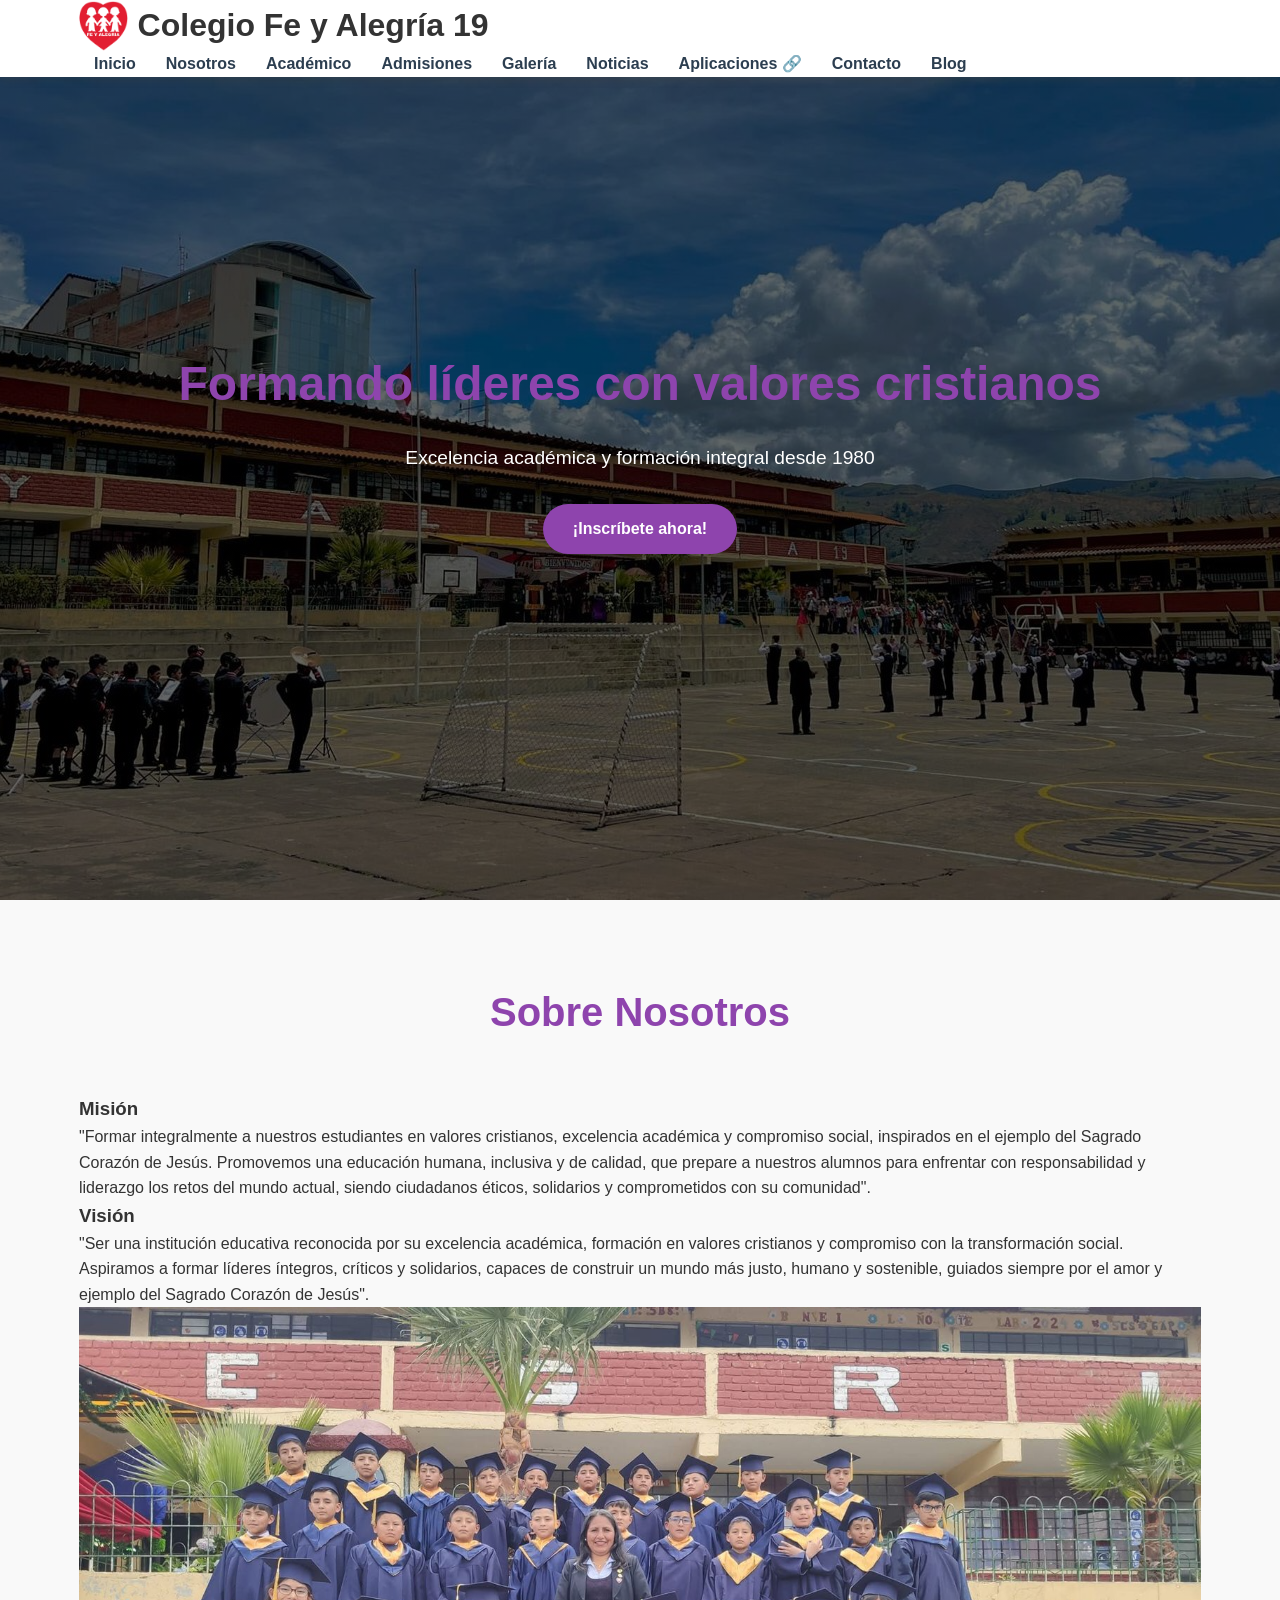
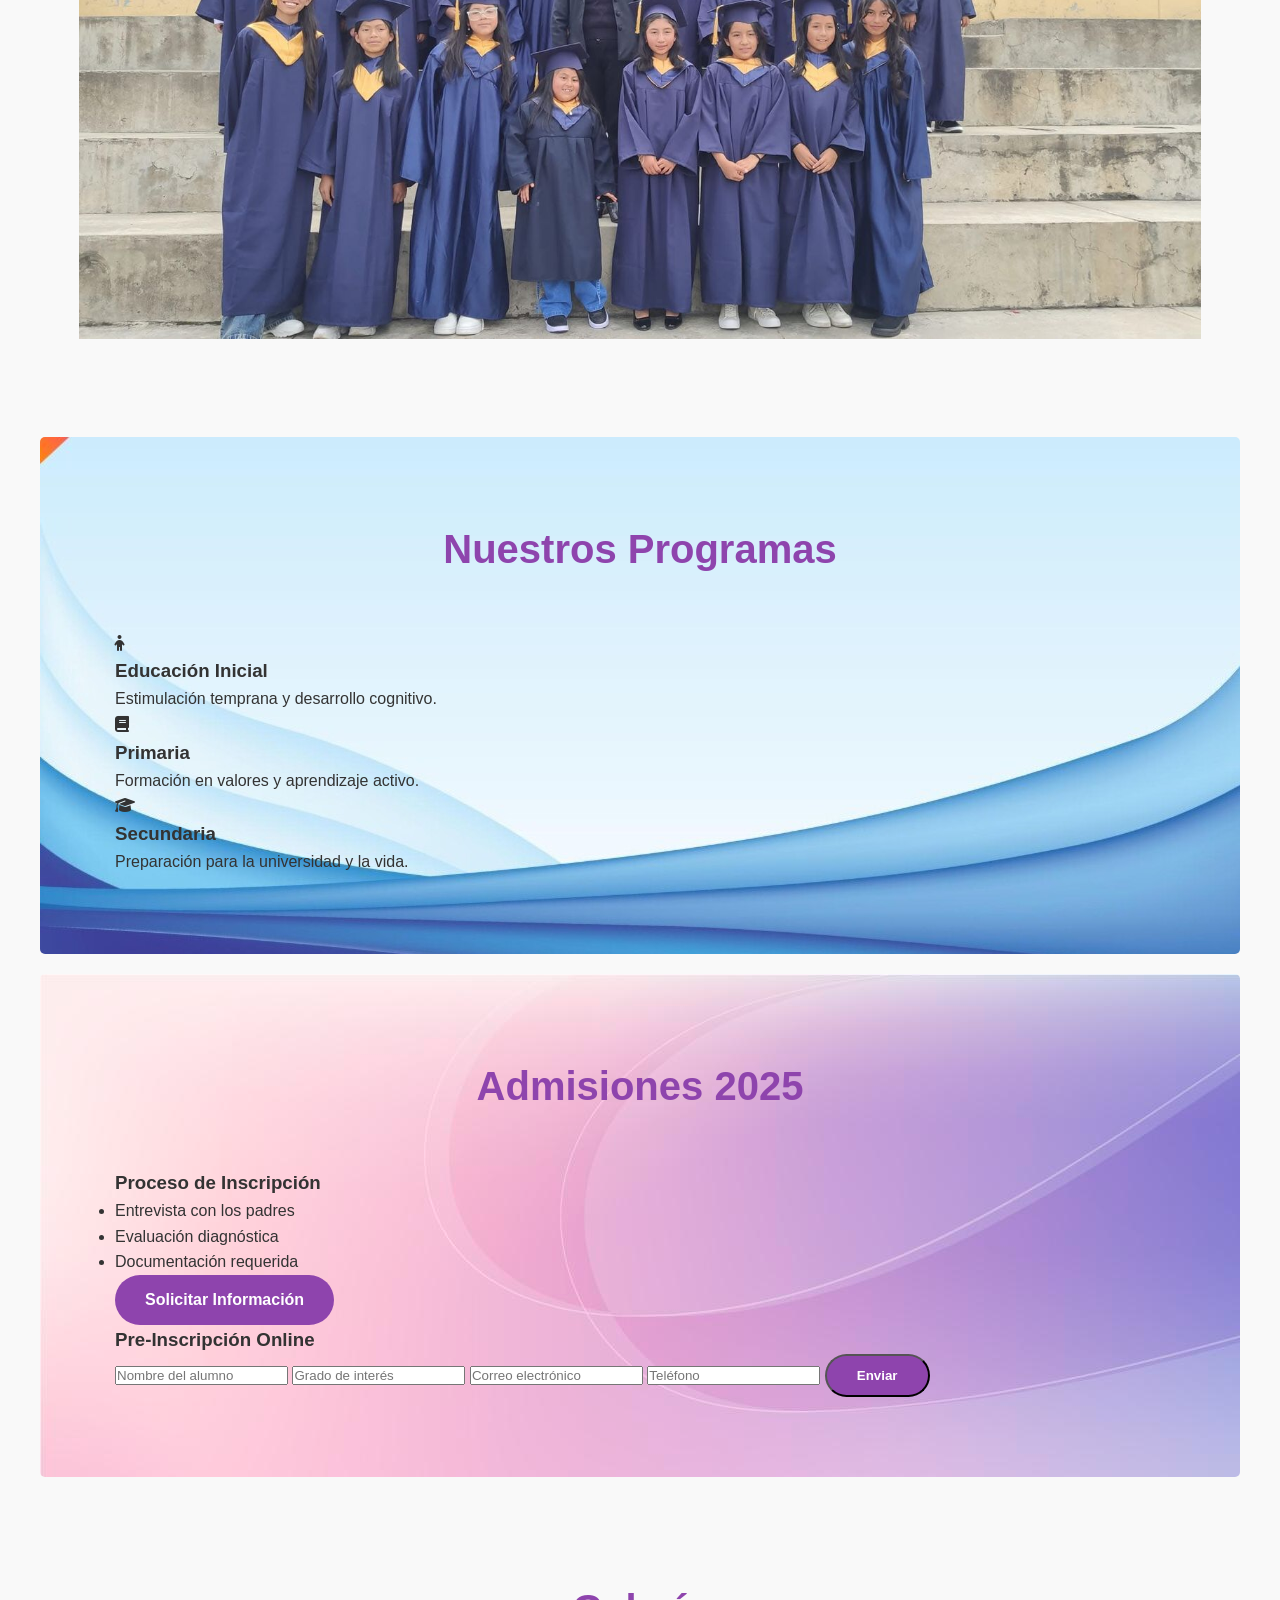
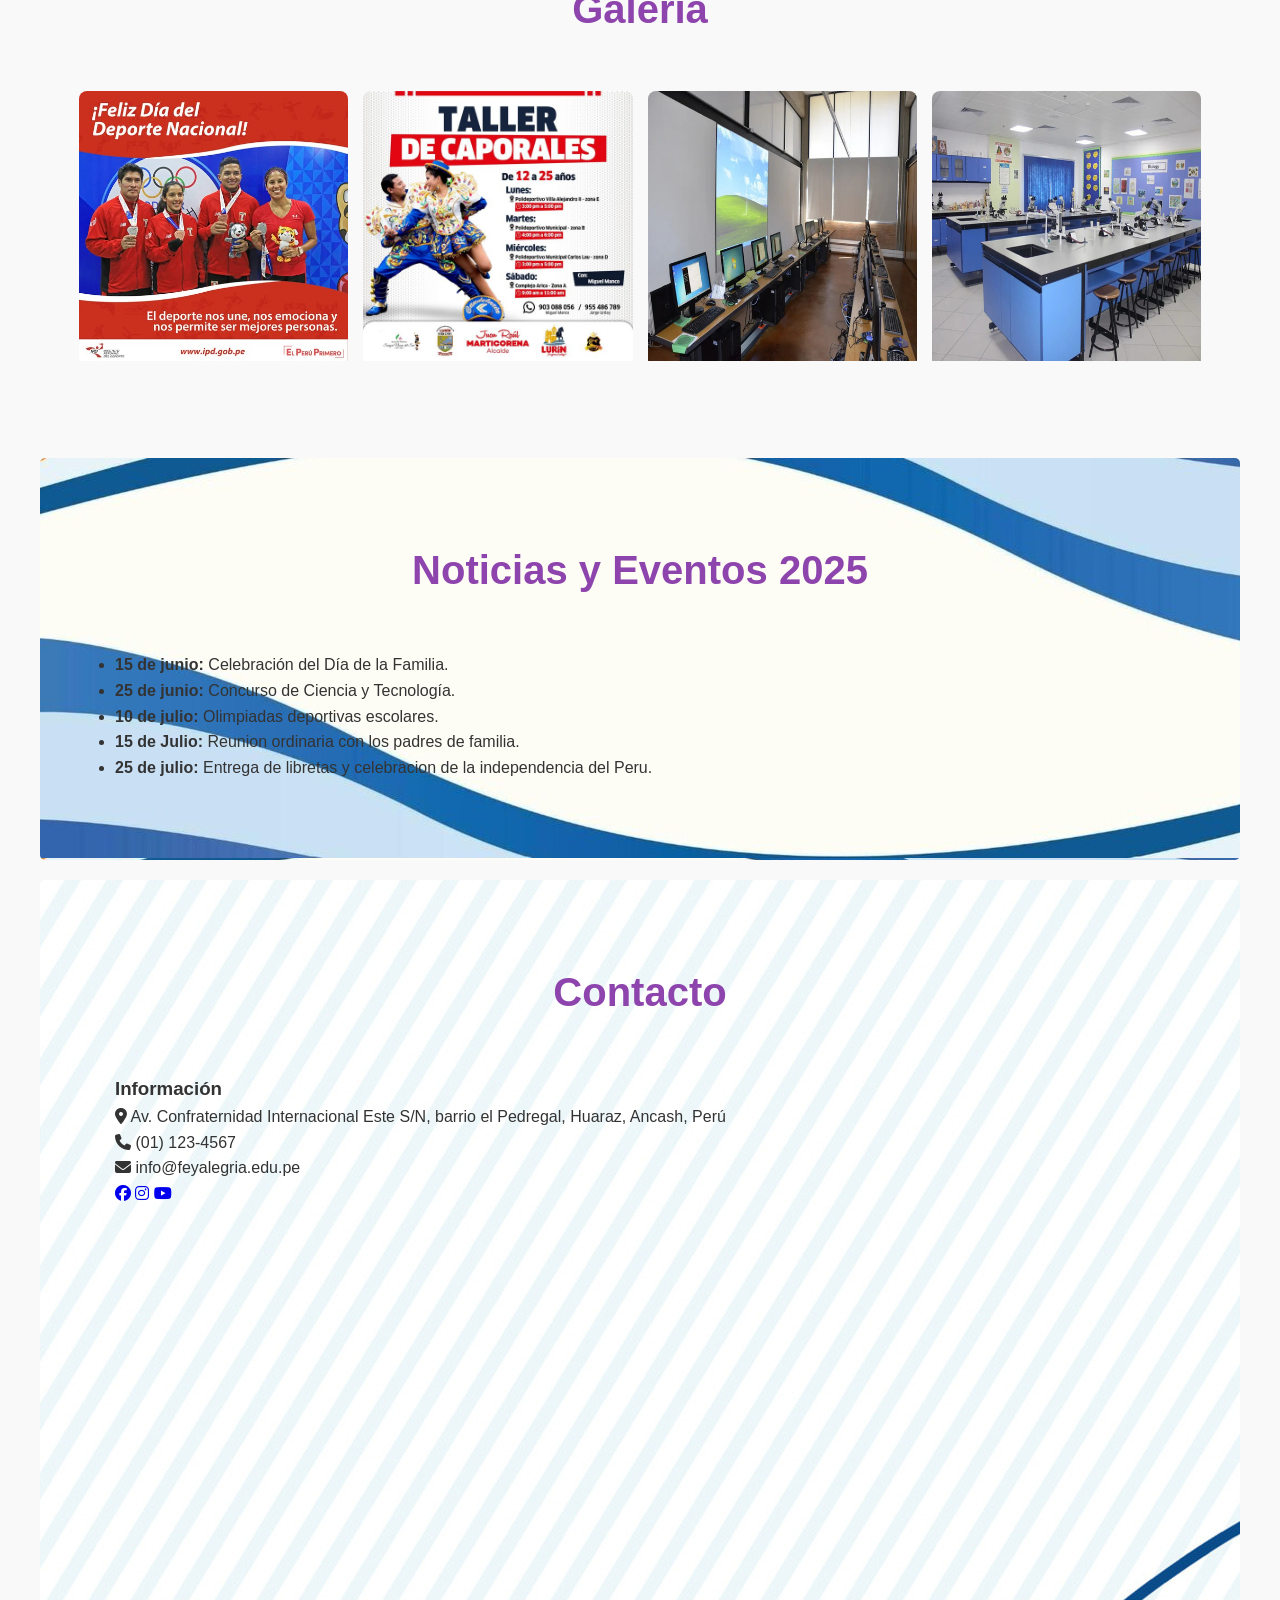
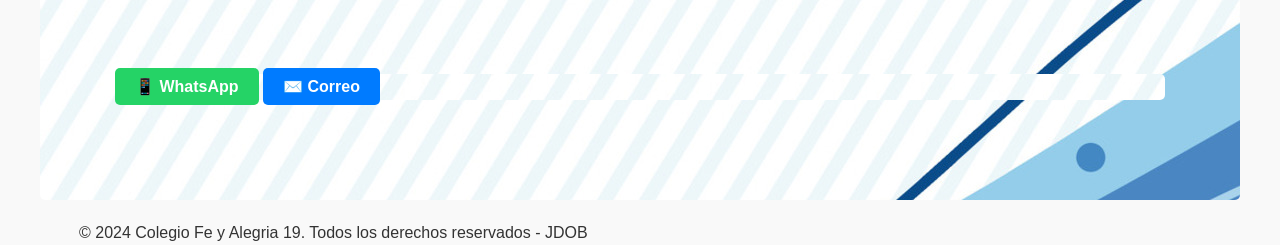
<file: index.html>
<!DOCTYPE html>
<html lang="es">
<head>
    <meta charset="UTF-8">
    <meta name="viewport" content="width=device-width, initial-scale=1.0">
    <title>Colegio Fe y Alegria | Educación de Excelencia</title>
    <link rel="stylesheet" href="styles.css">
    <link rel="stylesheet" href="https://cdnjs.cloudflare.com/ajax/libs/font-awesome/6.4.0/css/all.min.css">
</head>
<body>
    <!-- Header con logo y menú -->
        <header>
            <div class="container">
            <div class="logo">
                <img src="img/logo.png" alt="Logo Colegio Fe y Alegria 19">
                <h1>Colegio Fe y Alegría 19</h1>
            </div>
            <nav class="menu-principal">
                <ul>
                <li><a href="#inicio">Inicio</a></li>
                <li><a href="#nosotros">Nosotros</a></li>
                <li><a href="#academico">Académico</a></li>
                <li><a href="#admisiones">Admisiones</a></li>
                <li><a href="#galeria">Galería</a></li>
                <li><a href="#noticias">Noticias</a></li>
                <li><a href="apps/aplicaciones.html">Aplicaciones 🔗</a></li>
                <li><a href="#contacto">Contacto</a></li>
                <li><a href="blog/index.html" >Blog</a></li>
                </ul>
            </nav>
            <button class="menu-toggle"><i class="fas fa-bars"></i></button>
            </div>
        </header>
    <!-- REFERENCIAR A OTRA PAGINA INDEX DE APLICACIONES -->

    <!-- Sección Hero (Portada) -->
    <section id="inicio" class="hero">
        <div class="container">
            <h2>Formando líderes con valores cristianos</h2>
            <p>Excelencia académica y formación integral desde 1980</p>
            <a href="#admisiones" class="btn">¡Inscríbete ahora!</a>
        </div>
    </section>

    <!-- Sección Nosotros -->
    <section id="nosotros" class="about">
        <div class="container">
            <h2>Sobre Nosotros</h2>
            <div class="about-content">
                <div class="about-text">
                    <h3>Misión</h3>
                    <p>"Formar integralmente a nuestros estudiantes en valores cristianos, 
                        excelencia académica y compromiso social, inspirados en el ejemplo 
                        del Sagrado Corazón de Jesús. Promovemos una educación humana, 
                        inclusiva y de calidad, que prepare a nuestros alumnos para enfrentar 
                        con responsabilidad y liderazgo los retos del mundo actual, 
                        siendo ciudadanos éticos, solidarios y comprometidos con su comunidad".</p>
                    <h3>Visión</h3>
                    <p>"Ser una institución educativa reconocida por su excelencia académica, 
                        formación en valores cristianos y compromiso con la transformación social. 
                        Aspiramos a formar líderes íntegros, críticos y solidarios, 
                        capaces de construir un mundo más justo, humano y sostenible,
                        guiados siempre por el amor y ejemplo del Sagrado Corazón de Jesús".</p>
                </div>
                <div class="about-image">
                    <img src="img/Estudiantes.jpg" alt="Estudiantes del colegio">
                </div>
            </div>
        </div>
    </section>

    <!-- Sección Académica -->
    <section id="academico" class="academico">
        <div class="container">
            <h2>Nuestros Programas</h2>
            <div class="programas">
                <div class="programa">
                    <i class="fas fa-child"></i>
                    <h3>Educación Inicial</h3>
                    <p>Estimulación temprana y desarrollo cognitivo.</p>
                </div>
                <div class="programa">
                    <i class="fas fa-book"></i>
                    <h3>Primaria</h3>
                    <p>Formación en valores y aprendizaje activo.</p>
                </div>
                <div class="programa">
                    <i class="fas fa-graduation-cap"></i>
                    <h3>Secundaria</h3>
                    <p>Preparación para la universidad y la vida.</p>
                </div>
            </div>
        </div>
    </section>

    <!-- Sección Admisiones -->
    <section id="admisiones" class="admisiones">
        <div class="container">
            <h2>Admisiones 2025</h2>
            <div class="admisiones-content">
                <div class="admisiones-info">
                    <h3>Proceso de Inscripción</h3>
                    <ul>
                        <li>Entrevista con los padres</li>
                        <li>Evaluación diagnóstica</li>
                        <li>Documentación requerida</li>
                    </ul>
                    <a href="#contacto" class="btn">Solicitar Información</a>
                </div>
                <div class="admisiones-form">
                    <h3>Pre-Inscripción Online</h3>
                    <form>
                        <input type="text" placeholder="Nombre del alumno" required>
                        <input type="text" placeholder="Grado de interés" required>
                        <input type="email" placeholder="Correo electrónico" required>
                        <input type="tel" placeholder="Teléfono" required>
                        <button type="submit" class="btn">Enviar</button>
                    </form>
                </div>
            </div>
        </div>
    </section>

    
    <!-- Sección de Galeria -->
    <section id="galeria" class="gallery">
        <div class="container">
            <h2>Galería</h2>
            <div class="gallery-grid">
                <div class="gallery-item">
                    <img src="img/gallery/deporte.jpg" alt="Actividad escolar">
                    <div class="overlay">Día del Deporte</div>
                </div>
                <div class="gallery-item">
                    <img src="img/gallery/danzas.jpg" alt="Clases">
                    <div class="overlay">Taller de danzas</div>
                </div>
                <div class="gallery-item">
                    <img src="img/gallery/computo.jpg" alt="Clases">
                    <div class="overlay">Laboratorio de computo</div>
                </div>
                <div class="gallery-item">
                    <img src="img/gallery/laboratorio.jpg" alt="Clases">
                    <div class="overlay">Laboratorio de Ciencias</div>
                </div>
                <!-- Más imágenes -->
            </div>
        </div>
    </section>

    <!-- Seccion de noticias y comunicados -->
    <section id="noticias" class="noticias">
        <div class="container">
            <h2>Noticias y Eventos 2025</h2>
            <div class="noticias-content">
                <div class="noticias-info">
                    <ul>
                        <li><strong>15 de junio:</strong> Celebración del Día de la Familia.</li>
                        <li><strong>25 de junio:</strong> Concurso de Ciencia y Tecnología.</li>
                        <li><strong>10 de julio:</strong> Olimpiadas deportivas escolares.</li>
                        <li><strong>15 de Julio:</strong> Reunion ordinaria con los padres de familia.</li>
                        <li><strong>25 de julio:</strong> Entrega de libretas y celebracion de la independencia del Peru.</li>
                    </ul>
                </div>
            </div>  
        </div>
    </section>


    <!-- Sección Contacto -->
    <section id="contacto" class="contacto">
        <div class="container">
            <h2>Contacto</h2>
            <div class="contacto-content">
                <div class="contacto-info">
                    <h3>Información</h3>
                    <p><i class="fas fa-map-marker-alt"></i> Av. Confraternidad Internacional Este S/N, barrio el Pedregal, Huaraz, Ancash, Perú</p>
                    <p><i class="fas fa-phone"></i> (01) 123-4567</p>
                    <p><i class="fas fa-envelope"></i> info@feyalegria.edu.pe</p>
                    <div class="social">
                        <a href="#"><i class="fab fa-facebook"></i></a>
                        <a href="#"><i class="fab fa-instagram"></i></a>
                        <a href="#"><i class="fab fa-youtube"></i></a>
                    </div>
                </div>
                <div class="contacto-mapa">
                    <iframe src="https://www.google.com/maps/embed?pb=!1m14!1m8!1m3!1d3934.69928482522!2d-77.52368335952455!3d-9.534833745872572!3m2!1i1024!2i768!4f13.1!3m3!1m2!1s0x91a90d06bb21e1fb%3A0x2be9c3df65c2f62b!2sColegio%20Fe%20Y%20Alegr%C3%ADa%20N%C2%BA%2019!5e0!3m2!1ses-419!2spe!4v1748048053329!5m2!1ses-419!2spe" width="600" height="450" style="border:0;" allowfullscreen="" loading="lazy" referrerpolicy="no-referrer-when-downgrade"></iframe>
                    
                </div>

                <!-- boton de WhatsApp y correo -->
                <div class="contacto">
                    <a class="boton" href="https://wa.me/923795485" target="_blank">📱 WhatsApp</a>
                    <a class="boton email" href="mailto:correo@colegiosagrado.edu.pe">✉️ Correo</a>
                </div>
            </div>
        </div>
    </section>

    <!-- Footer -->
    <footer>
        <div class="container">
            <p>&copy; 2024 Colegio Fe y Alegria 19. Todos los derechos reservados - JDOB</p>
        </div>
    </footer>

    <!-- Scripts -->
    
    <script src="js/main.js"></script>
</body>
</html>
</file>
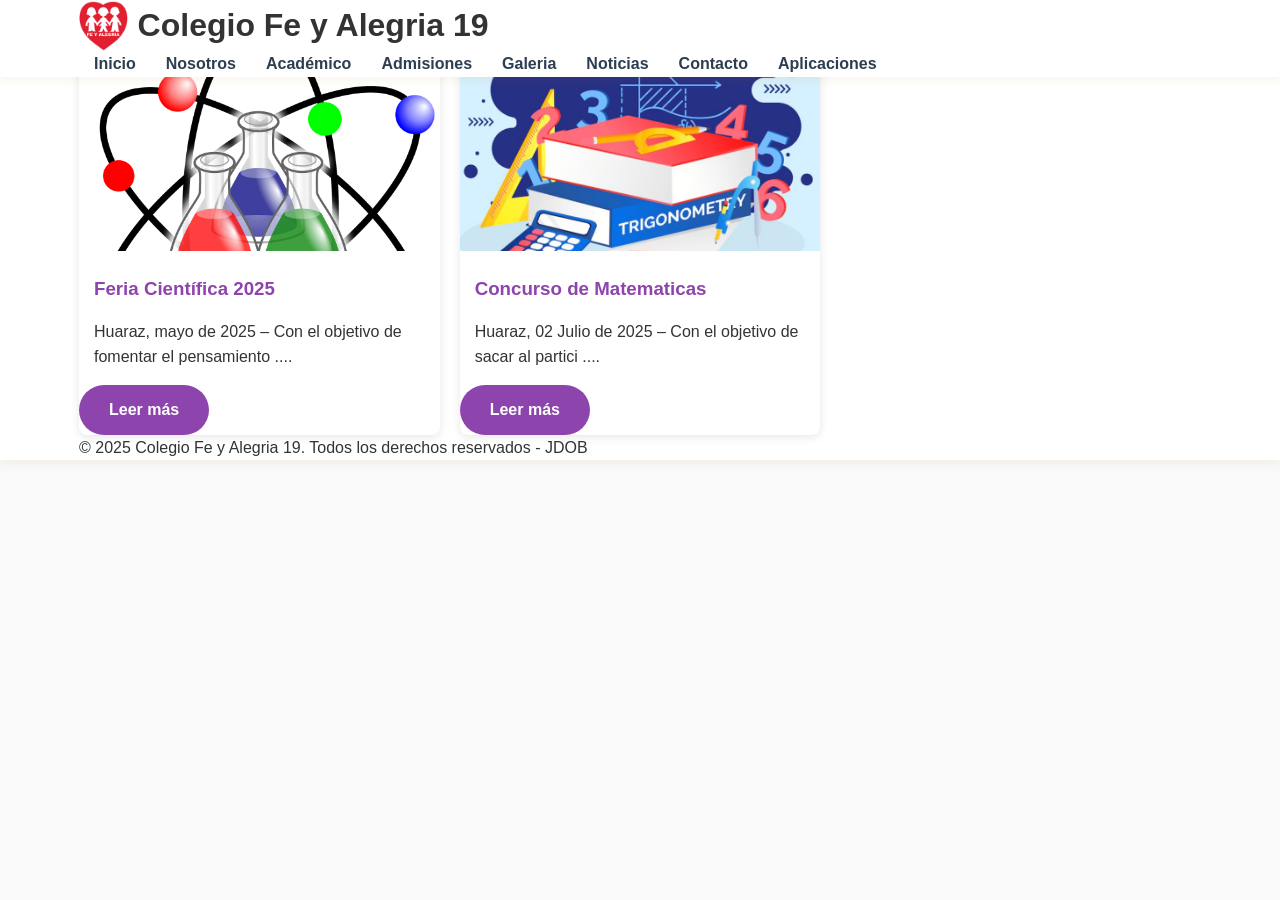
<file: blog/index.html>
<!DOCTYPE html>
<html lang="es">
<head>
    <meta charset="UTF-8">
    <meta name="viewport" content="width=device-width, initial-scale=1.0">
    <title>Colegio Fe y Alegria | Educación de Excelencia</title>
    <link rel="stylesheet" href="/styles.css">
    <link rel="stylesheet" href="https://cdnjs.cloudflare.com/ajax/libs/font-awesome/6.4.0/css/all.min.css">
</head>
<body>
    <header><!-- Igual que index.html -->
        <header>
            <div class="container">
                <div class="logo">
                    <img src="../img/logo.png" alt="Logo Colegio Fe y Alegria 19">
                    <h1>Colegio Fe y Alegria 19</h1>
                </div>
                <nav>
                    <ul>
                        <li><a href="/index.html">Inicio</a></li>
                        <li><a href="../index.html#nosotros">Nosotros</a></li>
                        <li><a href="../index.html#academico">Académico</a></li>
                        <li><a href="../index.html#admisiones">Admisiones</a></li>
                        <li><a href="../index.html#galeria">Galeria</a></li>
                        <li><a href="../index.html#noticias">Noticias</a></li>
                        <li><a href="../index.html#contacto">Contacto</a></li>
                        <li><a href="../apps/aplicaciones.html">Aplicaciones</a></li>
                    </ul>
                </nav>
                <button class="menu-toggle"><i class="fas fa-bars"></i></button>
            </div>
    </header>

    <main class="blog">
        <div class="container">
            <h1>Noticias y Eventos</h1>
            <div class="blog-grid">
                <article class="blog-post">
                    <img src="../img/news/ciencia.png" alt="Noticia 1">
                    <h3>Feria Científica 2025</h3>
                    <p>Huaraz, mayo de 2025 – Con el objetivo de fomentar el pensamiento ....
                    </p>
                    <a href="post.html" class="btn">Leer más</a>
                </article>
                <article class="blog-post">
                    <img src="../img/news/Matematica.jpg" alt="Noticia 2">
                    <h3>Concurso de Matematicas</h3>
                    <p>Huaraz, 02 Julio de 2025 – Con el objetivo de sacar al partici ....
                    </p>
                    <a href="Matematica.html" class="btn">Leer más</a>
                </article>
            
                <!-- Más artículos -->
            </div>
        </div>
    </main>

    <footer><!-- Igual que index.html -->
        <div class="container">
            <p>&copy; 2025 Colegio Fe y Alegria 19. Todos los derechos reservados - JDOB</p>
        </div>
    </footer>

    <script src="../js/main.js"></script>
</body>
</html>
</file>
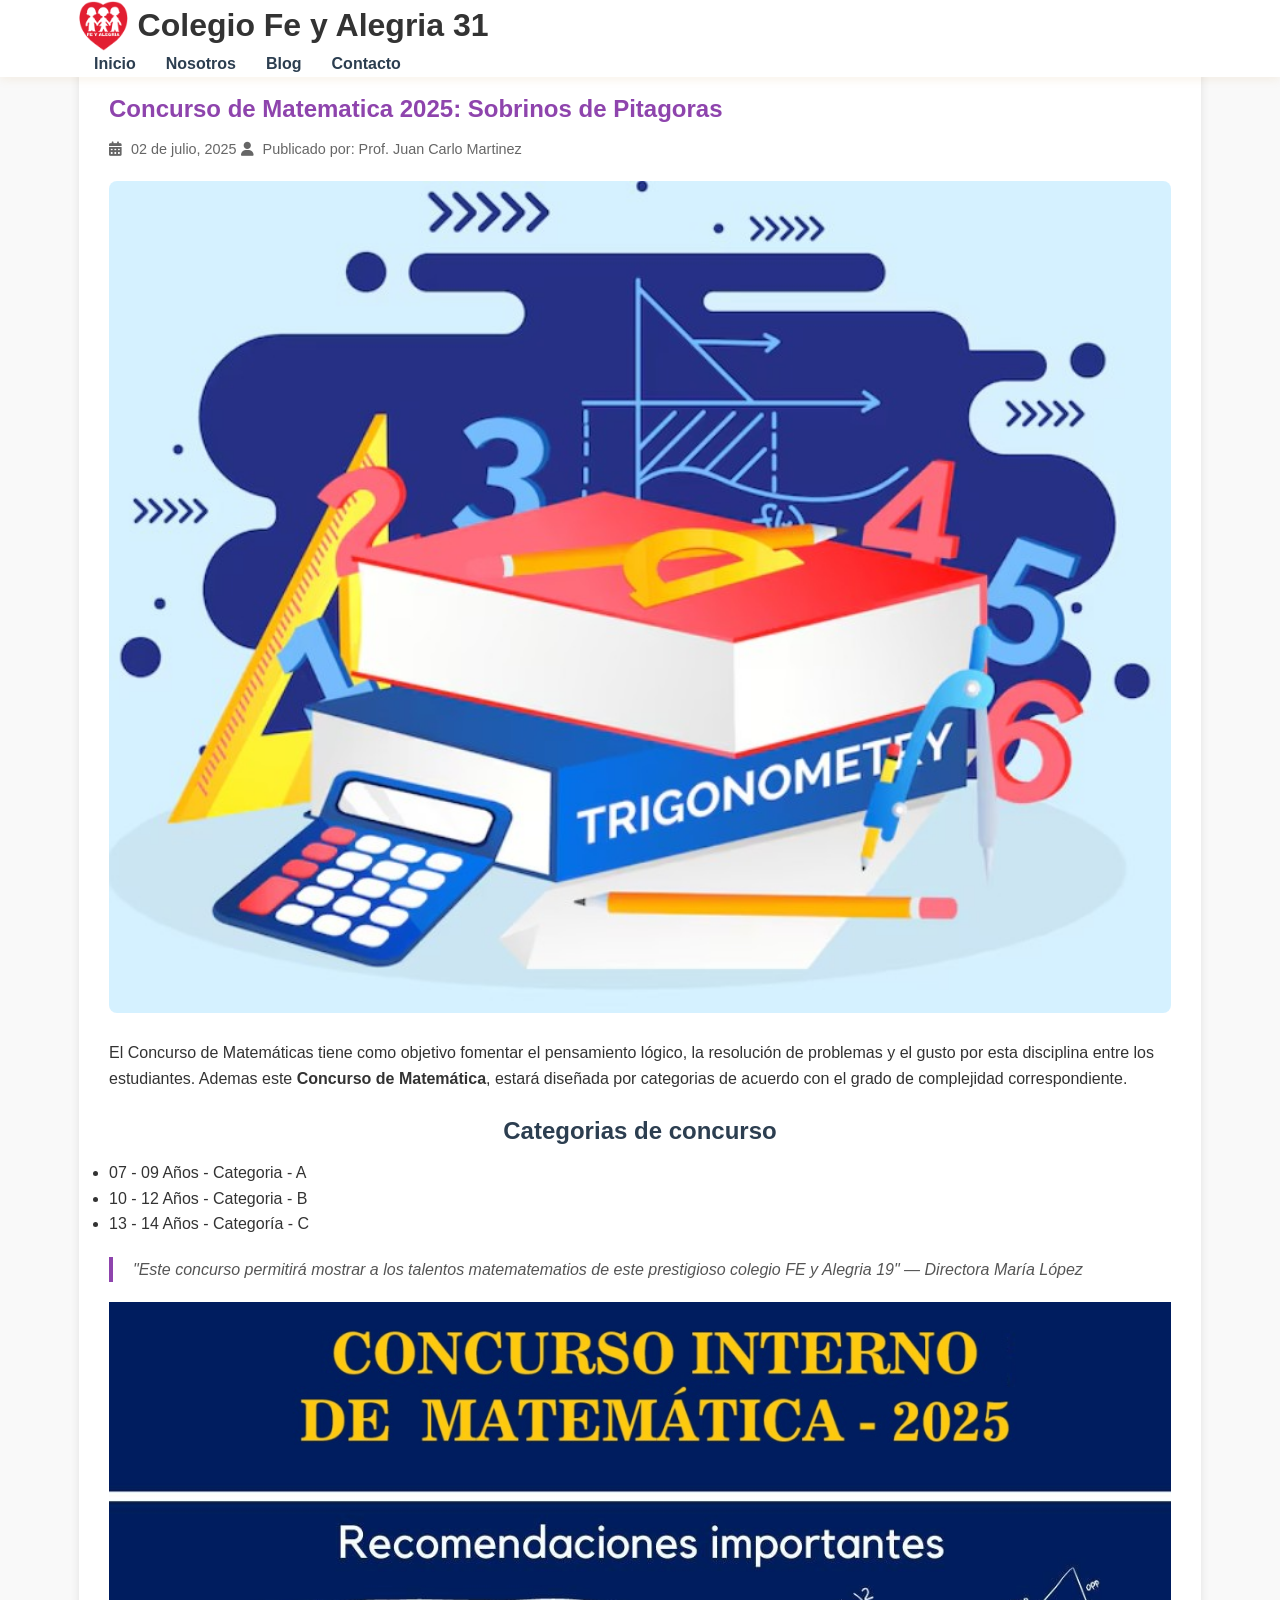
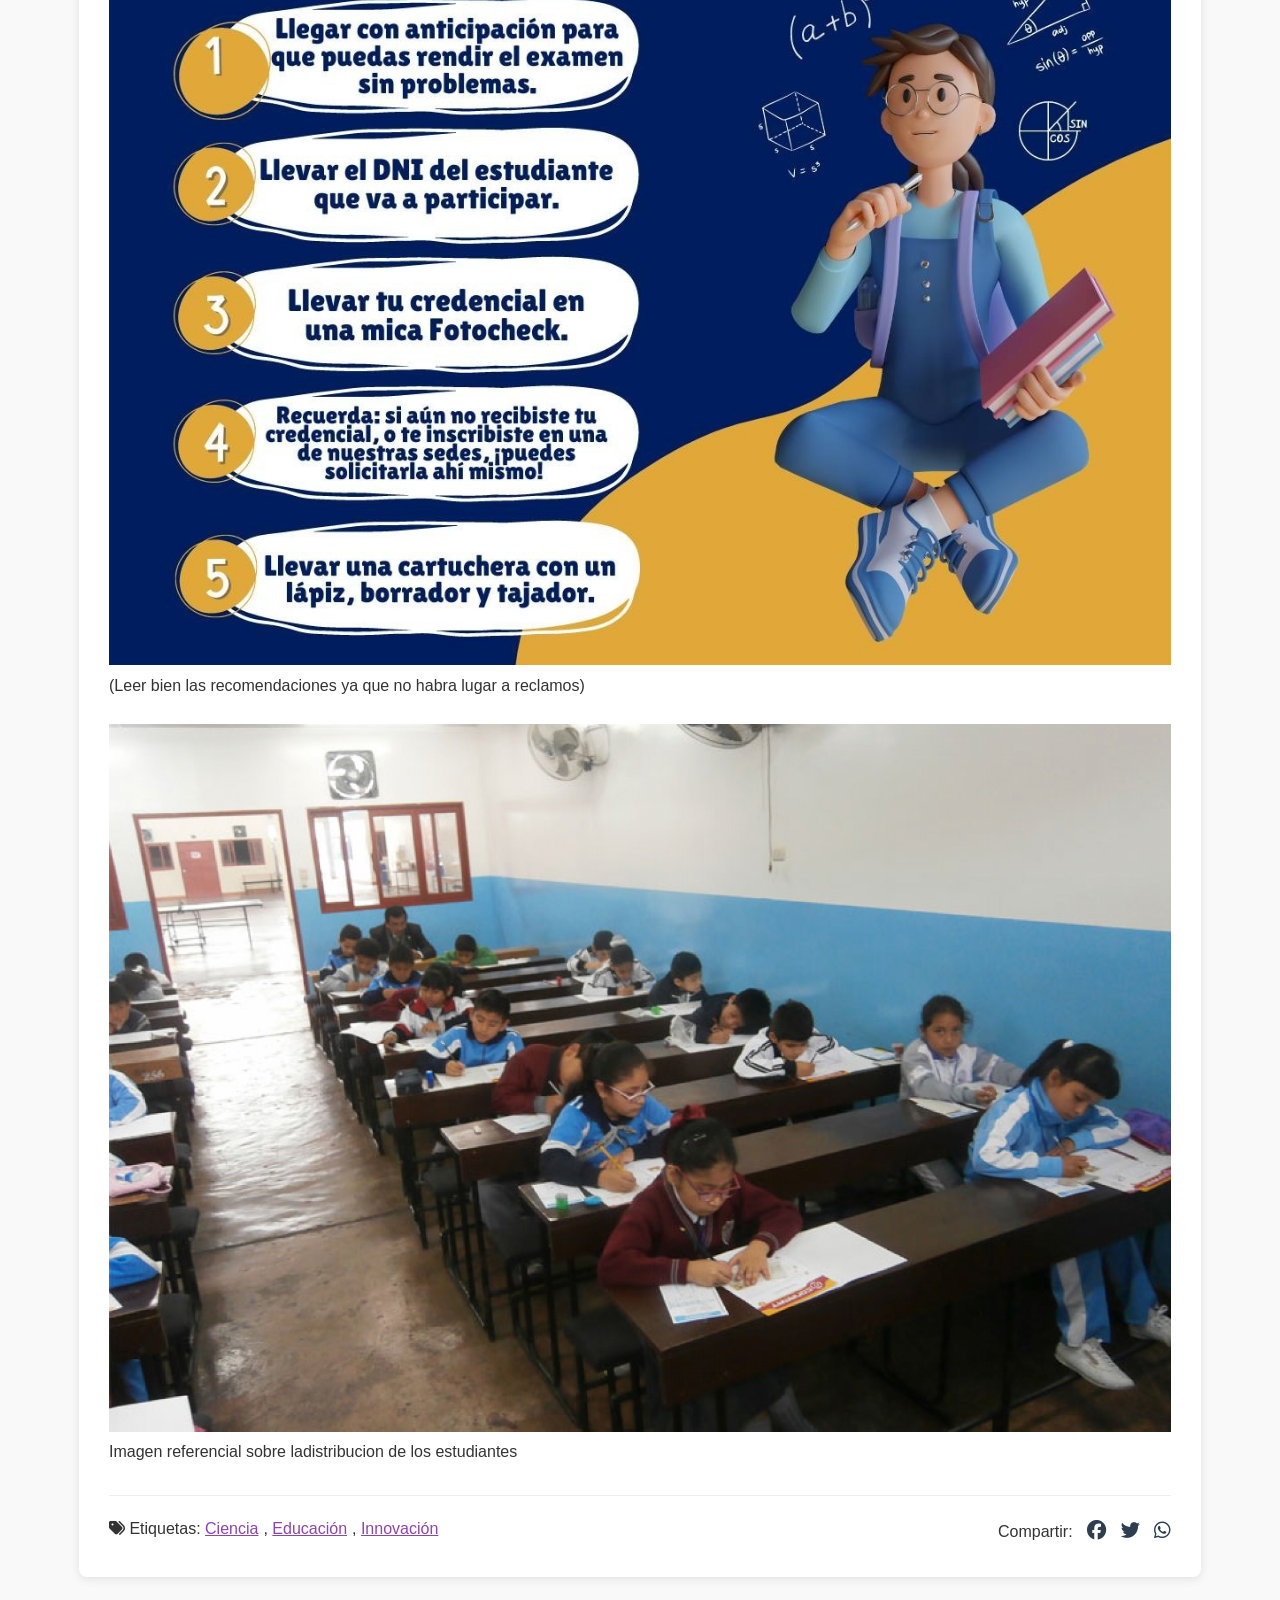
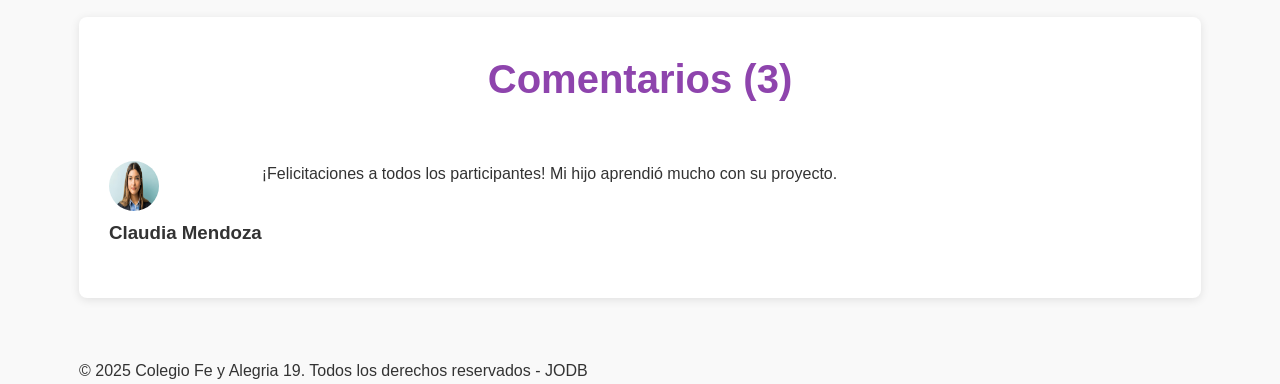
<file: blog/Matematica.html>
<!DOCTYPE html>
<html lang="es">
<head>
    <meta charset="UTF-8">
    <meta name="viewport" content="width=device-width, initial-scale=1.0">
    <title>Feria Científica 2025 | Colegio Fe y Alegria 19</title>
    <link rel="stylesheet" href="../styles.css">
    <link rel="stylesheet" href="https://cdnjs.cloudflare.com/ajax/libs/font-awesome/6.4.0/css/all.min.css">
    <link rel="stylesheet" href="https://fonts.googleapis.com/css?family=Sofia">
</head>
<body>
    <!-- Header (igual que index.html) -->
    <header>
        <div class="container">
            <div class="logo">
                <img src="../img/logo.png" alt="Logo Colegio Fe y Alegria 19">
                <h1>Colegio Fe y Alegria 31</h1>
            </div>
            <nav>
                <ul>
                    <li><a href="../index.html">Inicio</a></li>
                    <li><a href="../index.html#nosotros">Nosotros</a></li>
                    <li><a href="../blog/index.html">Blog</a></li>
                    <li><a href="../index.html#contacto">Contacto</a></li>
                </ul>
            </nav>
            <button class="menu-toggle"><i class="fas fa-bars"></i></button>
        </div>
    </header>

    <!-- Contenido principal del post -->
    <main class="post-container">
        <div class="container">
            <article class="post">
                <div class="post-header">
                    <h1>Concurso de Matematica 2025: Sobrinos de Pitagoras</h1>
                    <div class="post-meta">
                        <span><i class="fas fa-calendar-alt"></i> 02 de julio, 2025</span>
                        <span><i class="fas fa-user"></i> Publicado por: Prof. Juan Carlo Martinez</span>
                    </div>
                </div>
                
                <div class="post-image">
                    <img src="../img/news/Matematica.jpg" alt="Concurso de Matematica 2025">
                </div>
                
                <div class="post-content">
                    <p>El Concurso de Matemáticas tiene como objetivo fomentar el pensamiento lógico, la resolución de problemas 
                        y el gusto por esta disciplina entre los estudiantes. Ademas este 
                        <strong>Concurso de Matemática</strong>, estará diseñada por categorias de acuerdo 
                        con el grado de complejidad correspondiente.</p>
                    
                    <h2>Categorias de concurso</h2>
                    <ul>
                        <li>07 - 09 Años - Categoria - A</li>
                        <li>10 - 12 Años - Categoria - B</li>
                        <li>13 - 14 Años - Categoría - C</li>
                    </ul>
                    
                    <blockquote>
                        "Este concurso permitirá mostrar a los talentos matematematios de este prestigioso colegio FE y Alegria 19" 
                        <cite>— Directora María López</cite>
                    </blockquote>
                    
                    <div class="post-matematica">
                        <img src="../img/news/Recomendaciones.jpg" alt="Reomendaciones">
                        <br>
                        <p >(Leer bien las recomendaciones ya que no habra lugar a reclamos)</p>
                        <br>
                        <img src="../img/news/estudiantes.jpg" alt="Distribucion de estudiantes">
                        <br>
                        <p>Imagen referencial sobre ladistribucion de los estudiantes</p>
                    </div>
                </div>
                <style>
                    .src{
                        width: 100%;       /* Ocupa el 100% del contenedor */
                        height: auto;      /* Mantiene la proporción original */
                        }
                </style>
                <div class="post-footer">
                    <div class="post-tags">
                        <span><i class="fas fa-tags"></i> Etiquetas:</span>
                        <a href="#">Ciencia</a>, 
                        <a href="#">Educación</a>, 
                        <a href="#">Innovación</a>
                    </div>
                    <div class="post-share">
                        <span>Compartir:</span>
                        <a href="#"><i class="fab fa-facebook"></i></a>
                        <a href="#"><i class="fab fa-twitter"></i></a>
                        <a href="#"><i class="fab fa-whatsapp"></i></a>
                    </div>
                </div>
            </article>
            
            <!-- Sección de comentarios (opcional) -->
            <section class="comments">
                <h2>Comentarios (3)</h2>
                <div class="comment">
                    <div class="comment-author">
                        <img src="../img/news/padre.jpg" alt="Padre de familia">
                        <h3>Claudia Mendoza</h3>
                    </div>
                    <p>¡Felicitaciones a todos los participantes! Mi hijo aprendió mucho con su proyecto.</p>
                </div>
                <!-- Más comentarios -->
            </section>
        </div>
    </main>

    <!-- Footer (igual que index.html) -->
    <footer>
        <div class="container">
            <p>&copy; 2025 Colegio Fe y Alegria 19. Todos los derechos reservados - JODB</p>
        </div>
    </footer>

    <!-- Scripts -->
    <script src="../js/main.js"></script>
</body>
</html>
</file>
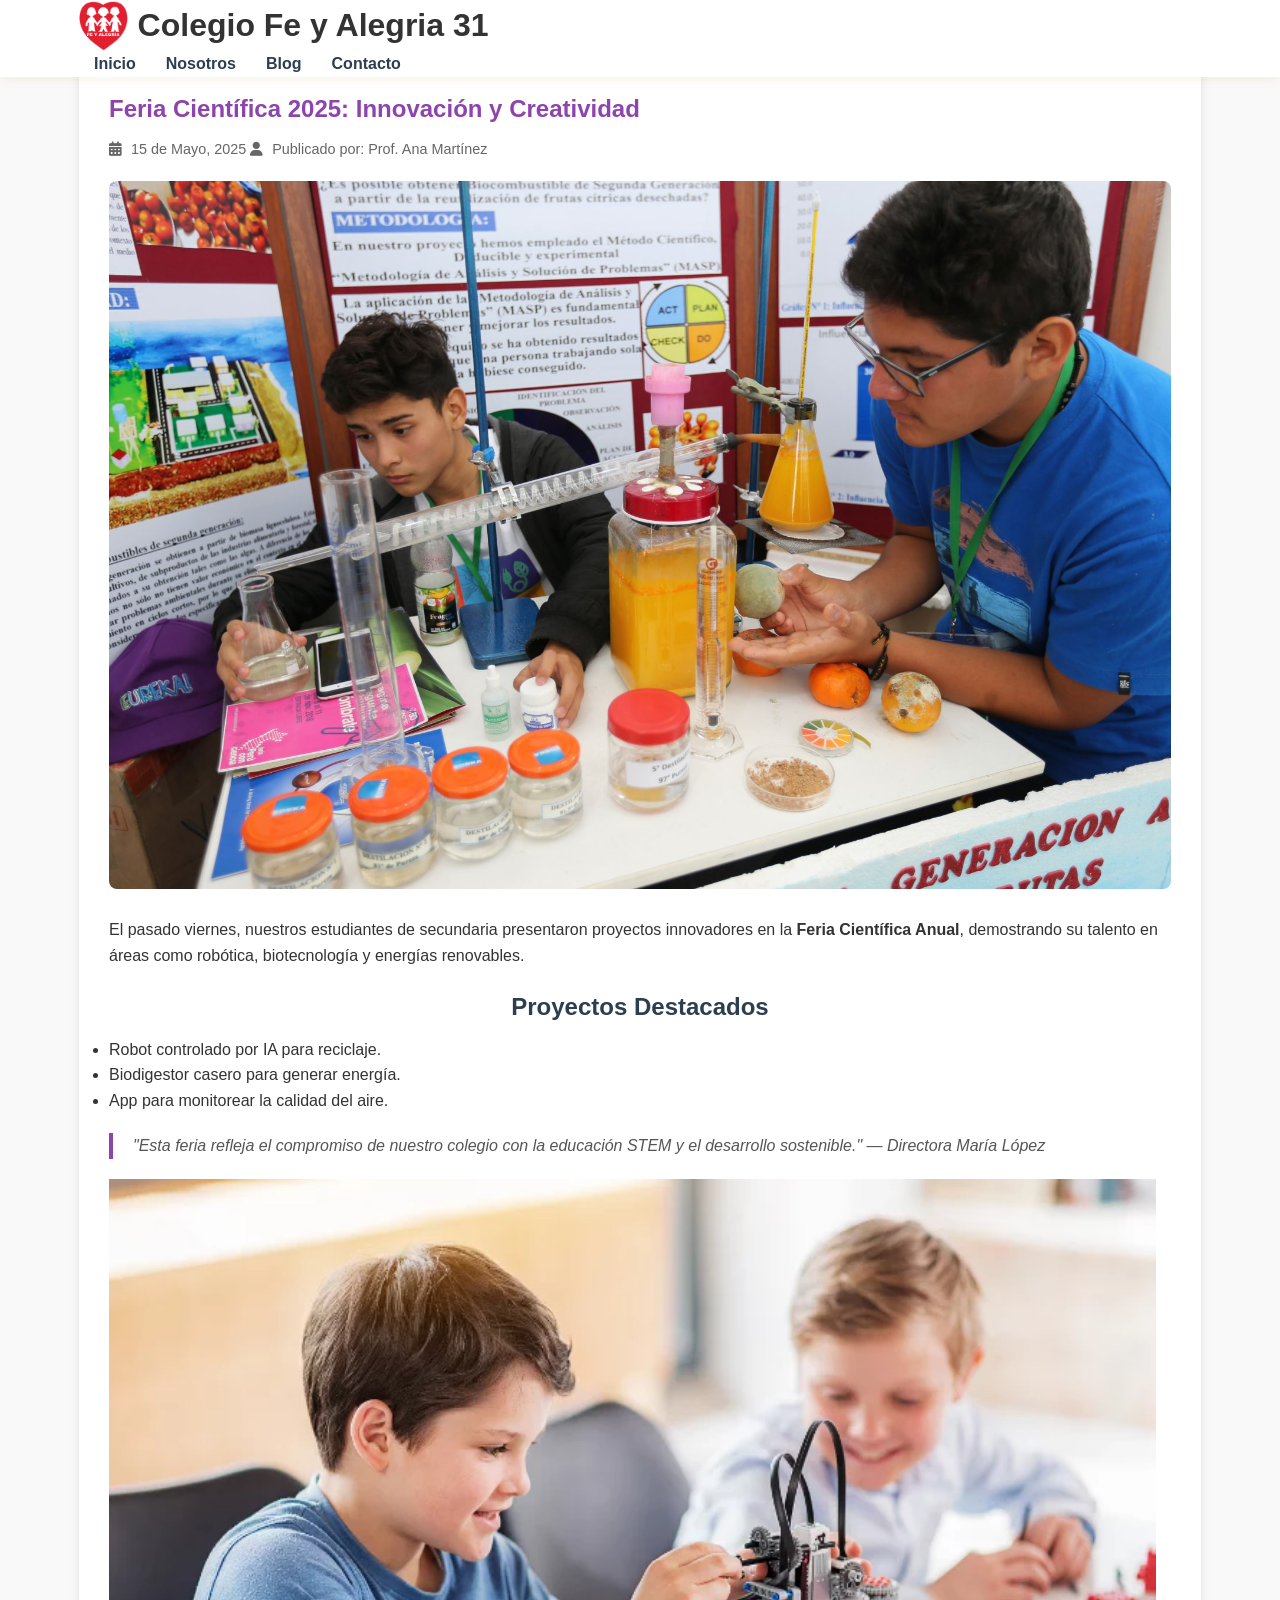
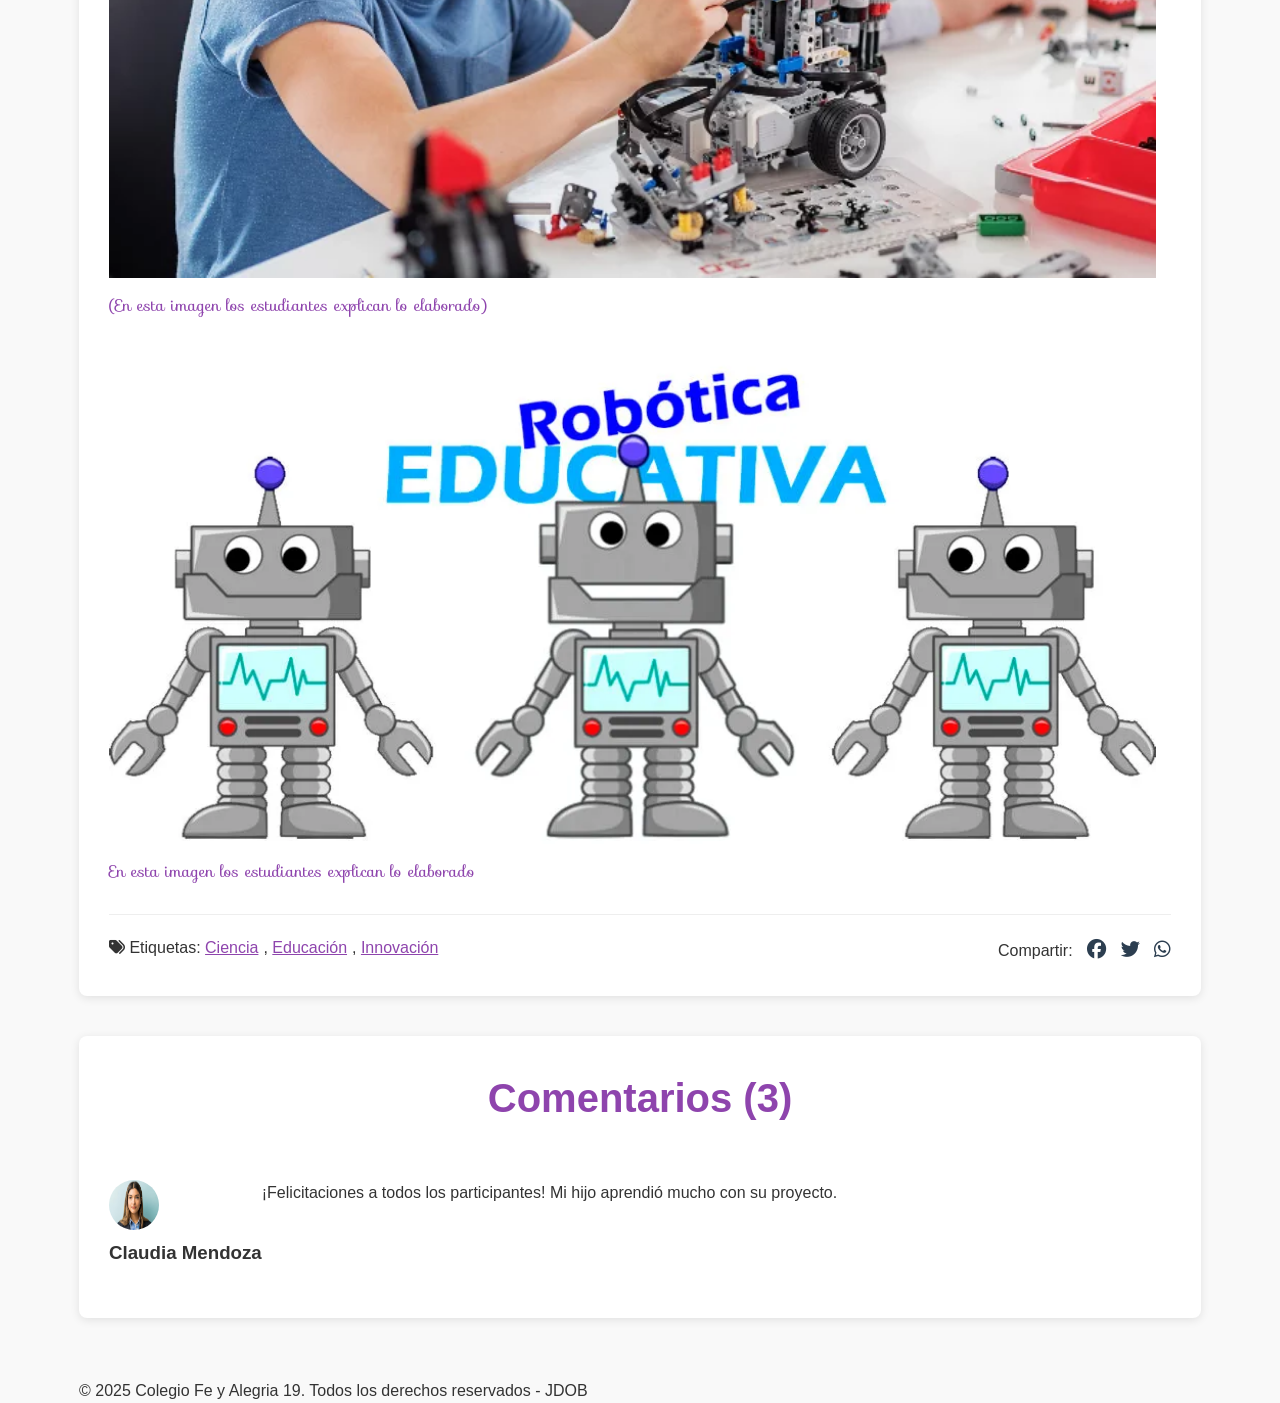
<file: blog/post.html>
<!DOCTYPE html>
<html lang="es">
<head>
    <meta charset="UTF-8">
    <meta name="viewport" content="width=device-width, initial-scale=1.0">
    <title>Feria Científica 2025 | Colegio Fe y Alegria 19</title>
    <link rel="stylesheet" href="../styles.css">
    <link rel="stylesheet" href="https://cdnjs.cloudflare.com/ajax/libs/font-awesome/6.4.0/css/all.min.css">
    <link rel="stylesheet" href="https://fonts.googleapis.com/css?family=Sofia">
</head>
<body>
    <!-- Header (igual que index.html) -->
    <header>
        <div class="container">
            <div class="logo">
                <img src="../img/logo.png" alt="Logo ColegioFe y Alegria 31">
                <h1>Colegio Fe y Alegria 31</h1>
            </div>
            <nav>
                <ul>
                    <li><a href="../index.html">Inicio</a></li>
                    <li><a href="../index.html#nosotros">Nosotros</a></li>
                    <li><a href="../blog/index.html">Blog</a></li>
                    <li><a href="../index.html#contacto">Contacto</a></li>
                </ul>
            </nav>
            <button class="menu-toggle"><i class="fas fa-bars"></i></button>
        </div>
    </header>

    <!-- Contenido principal del post -->
    <main class="post-container">
        <div class="container">
            <article class="post">
                <div class="post-header">
                    <h1>Feria Científica 2025: Innovación y Creatividad</h1>
                    <div class="post-meta">
                        <span><i class="fas fa-calendar-alt"></i> 15 de Mayo, 2025</span>
                        <span><i class="fas fa-user"></i> Publicado por: Prof. Ana Martínez</span>
                    </div>
                </div>
                
                <div class="post-image">
                    <img src="../img/news/feria-cientifica.jpg" alt="Feria Científica 2024">
                </div>
                
                <div class="post-content">
                    <p>El pasado viernes, nuestros estudiantes de secundaria presentaron proyectos innovadores en la <strong>Feria Científica Anual</strong>, 
                        demostrando su talento en áreas como robótica, biotecnología y energías renovables.</p>
                    
                    <h2>Proyectos Destacados</h2>
                    <ul>
                        <li>Robot controlado por IA para reciclaje.</li>
                        <li>Biodigestor casero para generar energía.</li>
                        <li>App para monitorear la calidad del aire.</li>
                    </ul>
                    
                    <blockquote>
                        "Esta feria refleja el compromiso de nuestro colegio con la educación STEM y el desarrollo sostenible." 
                        <cite>— Directora María López</cite>
                    </blockquote>
                    
                    <div class="post-gallery">
                        <img src="../img/news/feria1.jpg" alt="Proyecto de robótica">
                        <br>
                        <p >(En esta imagen los estudiantes explican lo elaborado)</p>
                        <br>
                        <img src="../img/news/feria2.jpg" alt="Estudiantes explicando">
                        <br>
                        <p>En esta imagen los estudiantes explican lo elaborado</p>
                    </div>
                </div>
                
                <div class="post-footer">
                    <div class="post-tags">
                        <span><i class="fas fa-tags"></i> Etiquetas:</span>
                        <a href="#">Ciencia</a>, 
                        <a href="#">Educación</a>, 
                        <a href="#">Innovación</a>
                    </div>
                    <div class="post-share">
                        <span>Compartir:</span>
                        <a href="#"><i class="fab fa-facebook"></i></a>
                        <a href="#"><i class="fab fa-twitter"></i></a>
                        <a href="#"><i class="fab fa-whatsapp"></i></a>
                    </div>
                </div>
            </article>
            
            <!-- Sección de comentarios (opcional) -->
            <section class="comments">
                <h2>Comentarios (3)</h2>
                <div class="comment">
                    <div class="comment-author">
                        <img src="../img/news/padre.jpg" alt="Padre de familia">
                        <h3>Claudia Mendoza</h3>
                    </div>
                    <p>¡Felicitaciones a todos los participantes! Mi hijo aprendió mucho con su proyecto.</p>
                </div>
                <!-- Más comentarios -->
            </section>
        </div>
    </main>

    <!-- Footer (igual que index.html) -->
    <footer>
        <div class="container">
            <p>&copy; 2025 Colegio Fe y Alegria 19. Todos los derechos reservados - JDOB</p>
        </div>
    </footer>

    <!-- Scripts -->
    <script src="../js/main.js"></script>
</body>
</html>
</file>
<file: styles.css>
/* Variables de color */
:root {
    --primary: #8e44ad; /* Morado institucional */
    --secondary: #3498db;
    --dark: #2c3e50;
    --light: #f9f9f9;
    --white: #fff;
    --black: #333333;
}

/* Reset y estilos generales */
* {
    margin: 0;
    padding: 0;
    box-sizing: border-box;
    font-family: 'Segoe UI', Tahoma, Geneva, Verdana, sans-serif;
}

body {
    line-height: 1.6;
    color: var(--black);
    background: var(--light);
}

.container {
    width: 90%;
    max-width: 1200px;
    margin: 0 auto;
    padding: 0 15px;
}

/* Header */ 
header {
    background: var(--white);
    box-shadow: 0 2px 10px rgba(185, 119, 20, 0.1);
    position: fixed;
    width: 100%;
    z-index: 1000;
}

.logo {
    display: flex;
    align-items: center;
}

.logo img {
    height: 50px;
    margin-right: 10px;
}

nav ul {
    display: flex;
    list-style: none;
}

nav ul li a {
    color: var(--dark);
    text-decoration: none;
    padding: 20px 15px;
    font-weight: 600;
    transition: all 0.3s ease;
}

nav ul li a:hover {
    color: var(--primary);
}

.menu-toggle {
    display: none;
    background: none;
    border: none;
    font-size: 1.5rem;
    cursor: pointer;
}

/* Hero Section */
.hero {
    background: linear-gradient(rgba(0, 0, 0, 0.6), rgba(0, 0, 0, 0.6)), url('img/Fondo-principal.jpg');
    background-size: cover;
    background-position: center;
    height: 100vh;
    display: flex;
    align-items: center;
    text-align: center;
    color: var(--white);
    padding-top: 80px;
}

.hero h2 {
    font-size: 3rem;
    margin-bottom: 20px;
}

.hero p {
    font-size: 1.2rem;
    margin-bottom: 30px;
}

.btn {
    display: inline-block;
    background: var(--primary);
    color: var(--white);
    padding: 12px 30px;
    border-radius: 50px;
    text-decoration: none;
    font-weight: 600;
    transition: all 0.3s ease;
}

.btn:hover {
    background: var(--secondary);
    transform: translateY(-3px);
}
/* IMAGEN QUE ESTA DEBAJO DE MISION Y VISION */
.about-image img{
    width: 100%;
}
/* Secciones */
section {
    padding: 80px 0;
}

h2 {
    text-align: center;
    margin-bottom: 50px;
    font-size: 2.5rem;
    color: var(--primary);
}

/* ESTILOS PARA LA GALERIA */
.gallery-grid {
    display: grid;
    grid-template-columns: repeat(auto-fill, minmax(250px, 1fr));
    gap: 15px;
}

.gallery-item {
    position: relative;
    overflow: hidden;
    border-radius: 8px;
}

.gallery-item img {
    width: 100%;
    transition: transform 0.3s;
}

.gallery-item:hover img {
    transform: scale(1.05);
}

.overlay {
    position: absolute;
    bottom: 0;
    background: rgba(0, 0, 0, 0.7);
    color: white;
    width: 100%;
    padding: 10px;
    text-align: center;
    transform: translateY(100%);
    transition: transform 0.3s;
}

.gallery-item:hover .overlay {
    transform: translateY(0);
}

/*ESTILO PARA CONTACTO WHATSAPP*/
.section {
    background-color: white;
    margin: 20px auto;
    padding: 20px;
    max-width: 900px;
    border-radius: 10px;
    box-shadow: 0 0 10px rgba(0,0,0,0.1);
}

.contacto {
    display: -moz-inline-stack; 
    justify-content: start;
    gap: 20px;
    flex-wrap: wrap;
    margin-top: 15px;
}

.boton {
    background-color: #25D366;
    color: white;
    padding: 10px 20px;
    text-decoration: none;
    border-radius: 5px;
    font-weight: bold;
}

.boton.email {
    background-color: #007BFF;
}

.contacto {
    flex-direction: column;
    align-items: center;
    background-image: url('img/contacto.jpg');
    margin: 20px auto;
    max-width: 1200px;
    border-radius: 5px;
    list-style-type: square;
    margin-top: 10px;
}

/* ESTILOS PARA LA SECCION NOTICIAS Y EVENTOS */
.noticias {
    background-image: url('img/noticias.jpg');
    margin: 20px auto;
    max-width: 1200px;
    border-radius: 5px;
    list-style-type: square;
    margin-top: 10px;
}

/* ESTILOS PARA LA SECCION ADMISION */
.admisiones {
    background-image:url('img/6054809.jpg');
    margin: 20px auto;
    max-width: 1200px;
    border-radius: 5px;
    list-style-type: square;
    margin-top: 10px;
}

/* ESTILOS PARA LA SECCION ACADEMICO */
.academico {
    background-image:url('img/programas.jpg');
    margin: 20px auto;
    max-width: 1200px;
    border-radius: 5px;
    list-style-type: square;
    margin-top: 10px;
}


/* ESTILOS PARA EL BLOG */

.blog-grid {
    display: grid;
    grid-template-columns: repeat(auto-fill, minmax(300px, 1fr));
    gap: 20px;
}

.blog-post {
    background: var(--white);
    border-radius: 8px;
    overflow: hidden;
    box-shadow: 0 2px 10px rgba(0, 0, 0, 0.1);
}

.blog-post img {
    width: 100%;
    height: 200px;
    object-fit: cover;
}

.blog-post h3 {
    padding: 15px;
    color: var(--primary);
}

.blog-post p {
    padding: 0 15px 15px;
}


/* CSS PARA EL METODO POST DEL BLOG*/
/* Estilos específicos para post.html */
.post-container {
    padding: 60px 0;
    background: #f9f9f9;
}


.post {
    background: white;
    border-radius: 8px;
    box-shadow: 0 2px 10px rgba(0, 0, 0, 0.1);
    padding: 30px;
    margin-bottom: 40px;
}

.post-header h1 {
    color: var(--primary);
    margin-bottom: 10px;
}

.post-meta {
    color: #666;
    margin-bottom: 20px;
    font-size: 0.9rem;
}

.post-meta i {
    margin-right: 5px;
}

.post-image img {
    width: 100%;
    border-radius: 8px;
    margin-bottom: 20px;
}

.post-content h2 {
    color: var(--dark);
    margin: 20px 0 10px;
    font-size: 1.5rem;
}

.post-content blockquote {
    border-left: 4px solid var(--primary);
    padding-left: 20px;
    margin: 20px 0;
    font-style: italic;
    color: #555;
}

.post-gallery {
    display: grid;
    grid-template-columns: repeat(2, 1fr);
    gap: 15px;
    margin: 20px 0;
}
/* cambiar colores Tamaños de las imagenes de gaalerria de blog-post ------------------------ */
.post-gallery img{
    width:200%;
    height: auto;
}
.post-matematica img{
    width:100%;
    height: auto;
}
/* cambiar colores debajo de texto debajo de las imagenes ------------------------ */
.post-gallery p{
    color: #8e44ad;
    font-family: Sofia, sans-serif;
}

.post-footer {
    display: flex;
    justify-content: space-between;
    border-top: 1px solid #eee;
    padding-top: 20px;
    margin-top: 30px;
}

.post-tags a {
    color: var(--primary);
    margin-right: 5px;
}

.post-share a {
    color: var(--dark);
    margin-left: 10px;
    font-size: 1.2rem;
}

/* Comentarios */
.comments {
    background: white;
    padding: 30px;
    border-radius: 8px;
    box-shadow: 0 2px 10px rgba(0, 0, 0, 0.1);
}

.comment {
    display: flex;
    margin-bottom: 20px;
}

.comment-author img {
    width: 50px;
    height: 50px;
    border-radius: 50%;
    margin-right: 15px;
}

/* Responsive */
@media (max-width: 768px) {
    nav ul {
        display: none;
    }

    .menu-toggle {
        display: block;
    }

    .hero h2 {
        font-size: 2rem;
    }
}

/* MEJORAS DEL MENU INDEX  */
</file>
